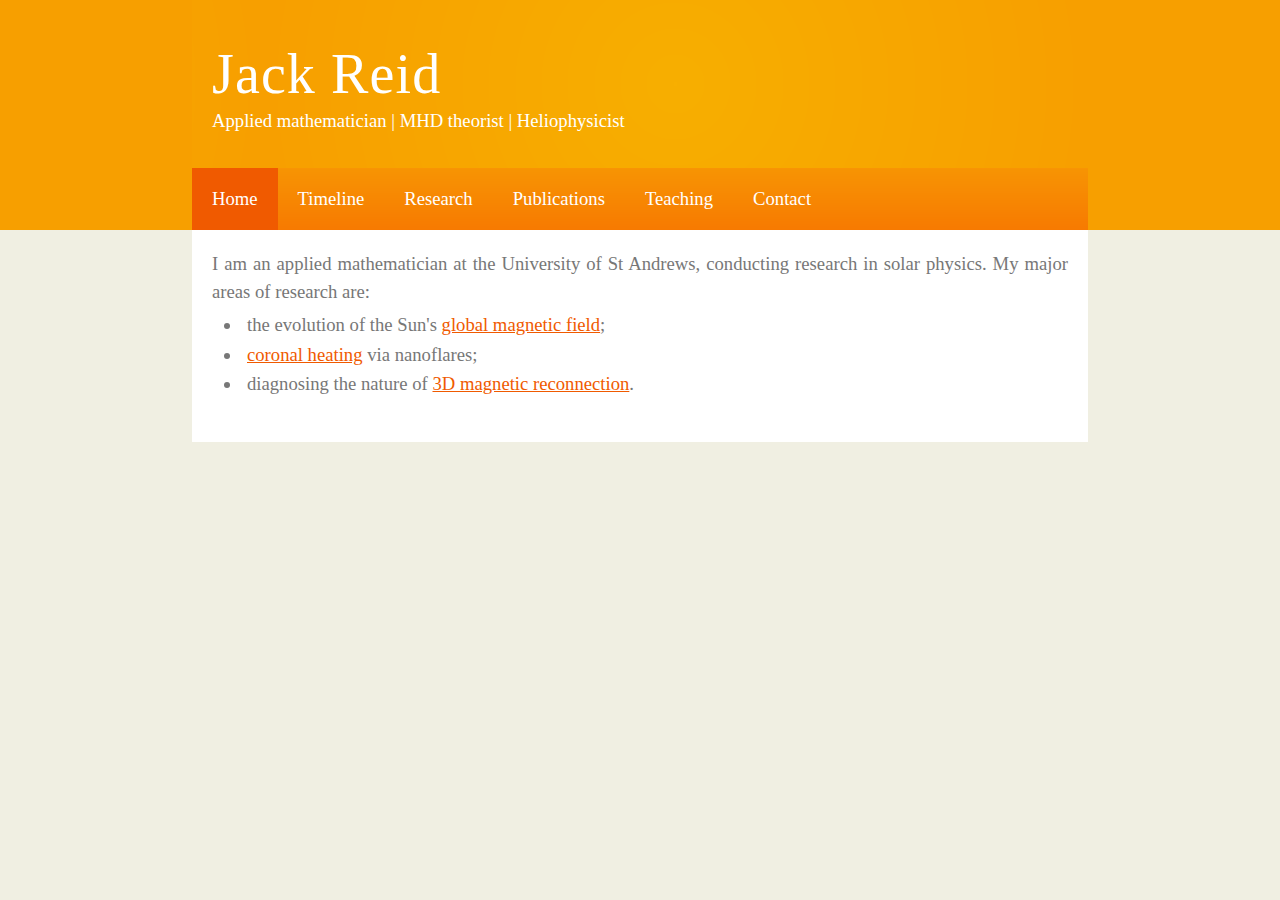
<file: index.html>
<!DOCTYPE HTML>
<html>

<head>
	<title>Jack Reid | Applied mathematics, MHD theory, solar physics</title>
	<meta name="description" content="Jack Reid's personal website" />
	<meta name="keywords" content="Solar magnetohydrodynamics (MHD), global magnetic field modelling, coronal heating, magnetic reconnection" />
	<meta http-equiv="content-type" content="text/html; charset=windows-1252" />
	<link rel="stylesheet" type="text/css" href="style/style.css" title="style" />
	<link rel="icon" href="img/favicon.ico" type="image/x-icon">
	<link rel="shortcut icon" href="img/favicon.ico" type="image/x-icon">
	<meta name="viewport" content="width=device-width, initial-scale=1">
	<link rel="stylesheet" href="https://cdnjs.cloudflare.com/ajax/libs/font-awesome/4.7.0/css/font-awesome.min.css">
	<script type="text/javascript" language="javascript" src="js/script.js"></script>
</head>

<body>
	<div class="header">
		<div class="logo">
			<div class="logo_text">
				<h1><a href="index.html">Jack Reid</span></a></h1>
				<h2>Applied mathematician | MHD theorist | Heliophysicist</h2>
			</div>
		</div>
		<div class="menubar">
			<ul class="menu">
				<li class="selected"><a href="index.html">Home</a></li>
				<li><a href="timeline.html">Timeline</a></li>
				<li><a href="research.html">Research</a></li>
				<li><a href="publications.html">Publications</a></li>
				<li><a href="teaching.html">Teaching</a></li>
				<li><a href="contact.html">Contact</a></li>
			</ul>
			<div class="mobilemenu">
				<a href="javascript:void(0);" class="icon" onclick="expand();">
					<i class="fa fa-bars"></i>
				</a>
				<div id="links">
					<a href="index.html" class="active">Home</a>
					<a href="timeline.html">Timeline</a>
					<a href="research.html">Research</a>
					<a href="publications.html">Publications</a>
					<a href="teaching.html">Teaching</a>
					<a href="contact.html">Contact</a>
				</div>
			</div>
		</div>
	</div>
	<div class="site_content">
		<p>I am an applied mathematician at the University of St Andrews, conducting research in solar physics. My major areas of research are:
		<ul>
			<li>the evolution of the Sun's <a href="research.html#global_field_modelling">global magnetic field</a>;</li>
			<li><a href="research.html#coronal_heating">coronal heating</a> via nanoflares;</li>
			<li>diagnosing the nature of <a href="research.html#reconnection">3D magnetic reconnection</a>.</li>
		</ul></p>
	</div>
</body>
</html>
</file>
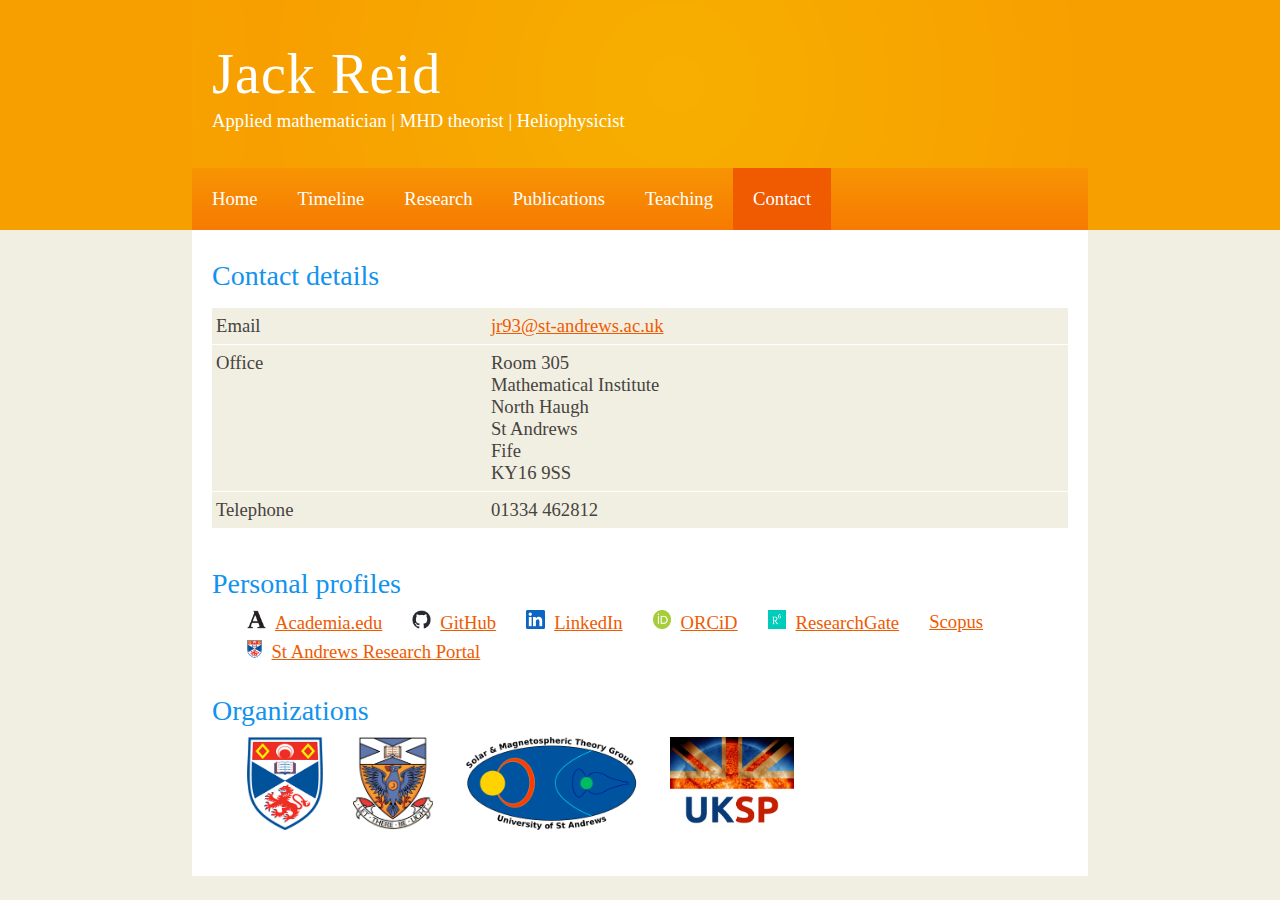
<file: contact.html>
<!DOCTYPE HTML>
<html>

<head>
	<title>Jack Reid | Contact</title>
	<meta name="description" content="Jack Reid's personal website" />
	<meta name="keywords" content="Solar magnetohydrodynamics (MHD), global magnetic field modelling, coronal heating, magnetic reconnection" />
	<meta http-equiv="content-type" content="text/html; charset=windows-1252" />
	<link rel="stylesheet" type="text/css" href="style/style.css" title="style" />
	<link rel="icon" type="image/x-icon" href="img/favicon.ico">
	<link rel="shortcut icon" type="image/x-icon" href="img/favicon.ico">
	<meta name="viewport" content="width=device-width, initial-scale=1">
	<link rel="stylesheet" href="https://cdnjs.cloudflare.com/ajax/libs/font-awesome/4.7.0/css/font-awesome.min.css">
	<script type="text/javascript" language="javascript" src="js/script.js"></script>
</head>

<body>
	<div class="header">
		<div class="logo">
			<div class="logo_text">
				<h1><a href="index.html">Jack Reid</a></h1>
				<h2>Applied mathematician | MHD theorist | Heliophysicist</h2>
			</div>
		</div>
		<div class="menubar">
			<ul class="menu">
				<li><a href="index.html">Home</a></li>
				<li><a href="timeline.html">Timeline</a></li>
				<li><a href="research.html">Research</a></li>
				<li><a href="publications.html">Publications</a></li>
				<li><a href="teaching.html">Teaching</a></li>
				<li class="selected"><a href="contact.html">Contact</a></li>
			</ul>
			<div class="mobilemenu">
				<a href="javascript:void(0);" class="icon" onclick="expand();">
					<i class="fa fa-bars"></i>
				</a>
				<div id="links">
					<a href="index.html">Home</a>
					<a href="timeline.html">Timeline</a>
					<a href="research.html">Research</a>
					<a href="publications.html">Publications</a>
					<a href="teaching.html">Teaching</a>
					<a href="contact.html" class="active">Contact</a>
				</div>
			</div>
		</div>
	</div>
	<div class="site_content">
		<h2 id="details">Contact details</h2>
		<table style="width:100%; border-spacing:0;">
			<tr><td>Email</td><td>
				<script language="JavaScript">user='jr93'; site='st-andrews.ac.uk'; document.write('<a href=\"mailto:'+user+'@'+site+'\">'); document.write(user+'@'+site+'</a>');</script>
				<noscript>[Enable JavaScript]</noscript>
			</td></tr>
			<tr><td>Office</td><td>Room 305<br>Mathematical Institute<br>North Haugh<br>St Andrews<br>Fife<br>KY16 9SS</td></tr>
			<tr><td>Telephone</td><td>01334 462812</td></tr>
		</table>
		<h2 id="profiles">Personal profiles</h2>
		<ul class="inline">
			<li><a href="https://independent.academia.edu/JackReid40" style="vertical-align:bottom;"><img style="height:1.0em; margin-right:0.5em;" src="img/apple-touch-icon_cropped.png" alt="Academia.edu icon">Academia.edu</a></li>
			<li><a href="https://github.com/Jack-Reid" style="vertical-align:center;"><picture><source srcset="img/github-mark/github-mark-white.png" media="(prefers-color-scheme: dark)"><img src="img/github-mark/github-mark.png" style="height:1.0em;margin-right:0.5em;" alt="GitHub icon"></picture>GitHub</a></li>
			<li><a href="https://www.linkedin.com/in/jack-reid-8b3522116" style="vertical-align:center;"><img src="img/In-Blue-Logo.png" style="height:1.0em;margin-right:0.5em;" alt="LinkedIn icon">LinkedIn</a></li>
			<li><a href="https://orcid.org/0000-0002-6391-346X" style="vertical-align:center;"><img src="img/orcid/ORCID-iD_icon-128x128.png" style="height:1.0em;margin-right:0.5em;" alt="ORCID iD icon">ORCiD</a></li>
			<li><a href="https://www.researchgate.net/profile/Jack-Reid-7" style="vertical-align:center;"><img src="img/RG_square_green.jpg" style="height:1.0em;margin-right:0.5em;" alt="ResearchGate icon">ResearchGate</a></li>
			<li><a style="vertical-align:center;line-height:1.32em" href="https://www.scopus.com/authid/detail.uri?authorId=57652571700">Scopus</a></li>
			<li><a href="https://research-portal.st-andrews.ac.uk/en/persons/jack-reid" style="vertical-align:center;"><img src="img/university_crest.png" style="height:1.0em;margin-right:0.5em;" alt="University logo">St Andrews Research Portal</a></li>
		</ul>
		<h2 id="organizations">Organizations</h2>
		<ul class="inline">
			<li><a href="https://www.st-andrews.ac.uk/" style="vertical-align:center;"><img src="img/university_crest.png" style="height: 70pt;" alt="University of St Andrews crest"></a></li>
			<li><a href="https://carnegie-trust.org/" style="vertical-align:center;"><img src="img/CarnegieTrust/CTUS_Logo.jpg" style="height: 70pt; width: 60pt; object-fit: cover; object-position: 0 0;" alt="Carnegie Trust logo"></a></li>
			<li><a href="https://solar-mcs.wp.st-andrews.ac.uk/" style="vertical-align:center;"><picture><source srcset="img/SMTGlogos/StarAndPlanetWithWhiteText.png" media="(prefers-color-scheme: dark)"><img src="img/SMTGlogos/StarAndPlanetWithBlackText.png" style="height: 70pt;" alt="SMTG logo"></picture></a></li>
			<li><a href="https://www.uksolphys.org/" style="vertical-align:center;"><img src="img/uksp_logo_250.jpg" style="height: 70pt;" alt="UKSP logo"></a></li>
		</ul>
	</div>
</body>
</html>
</file>
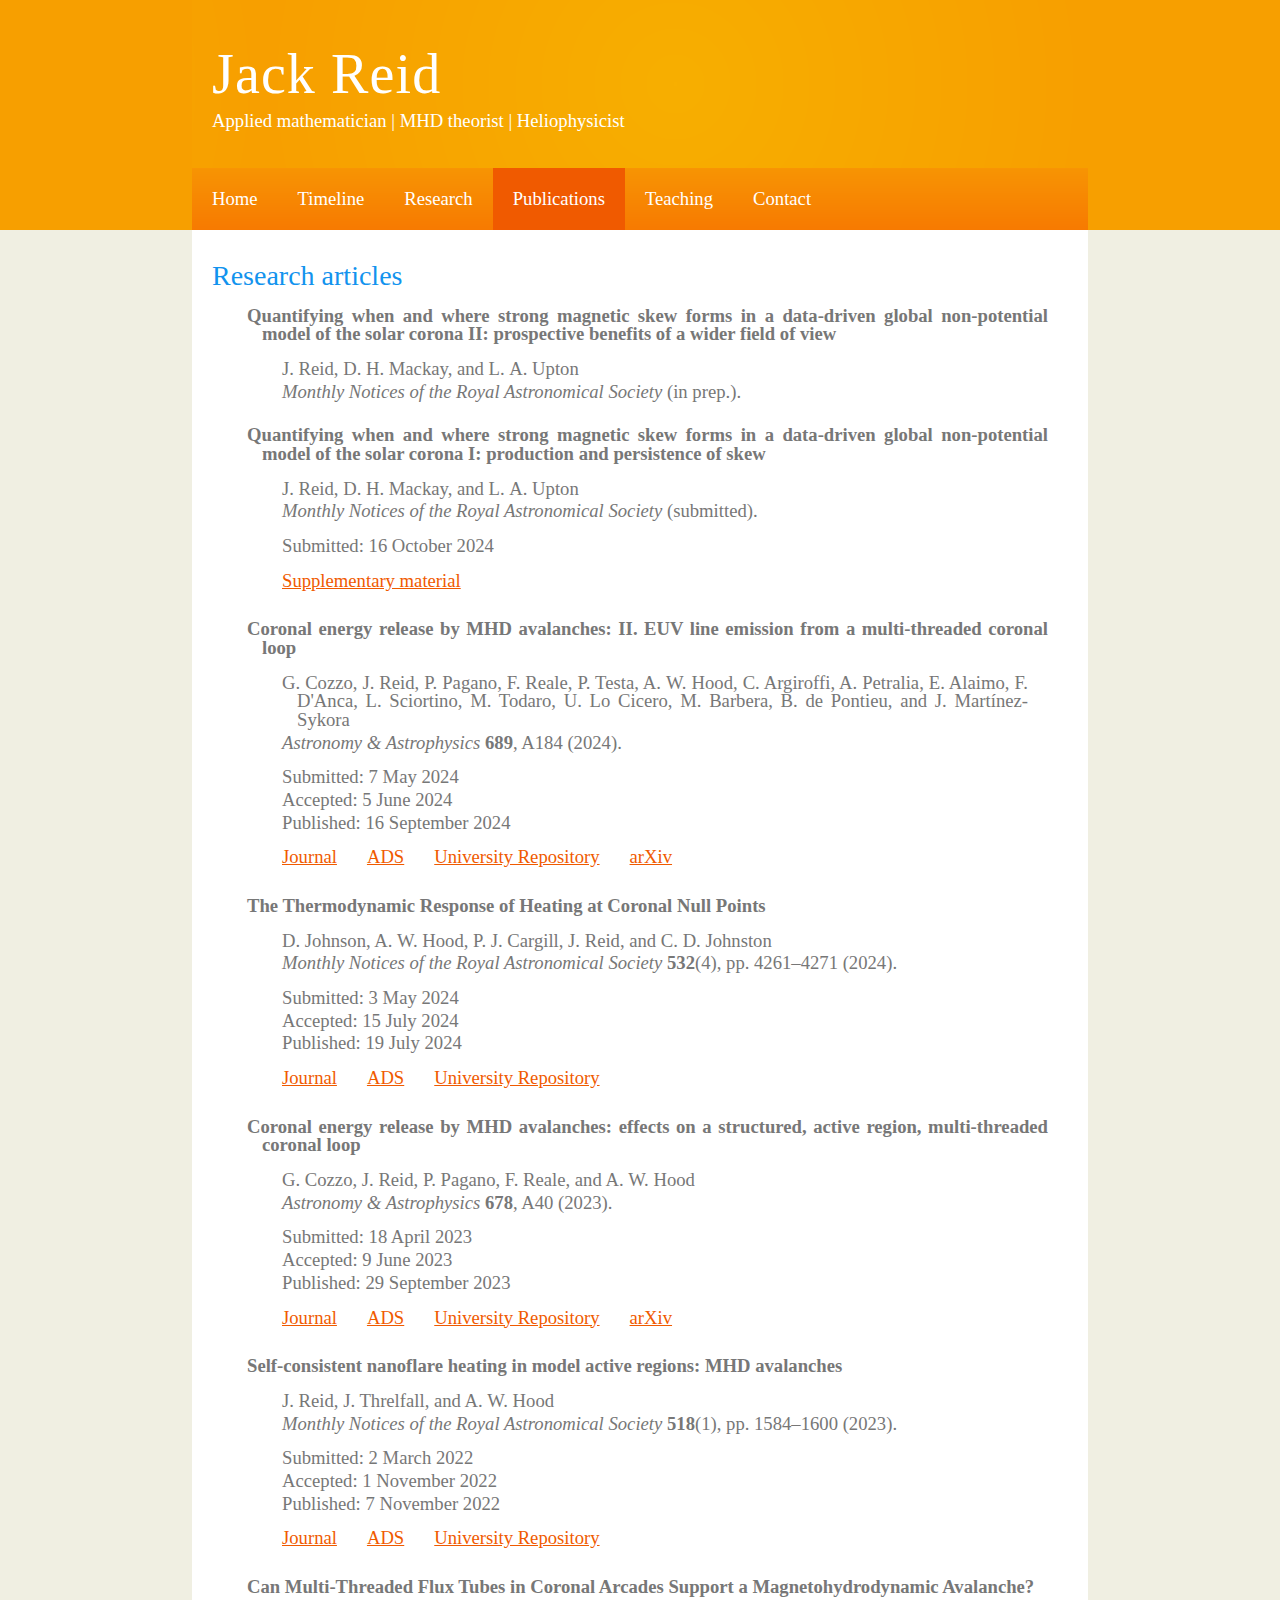
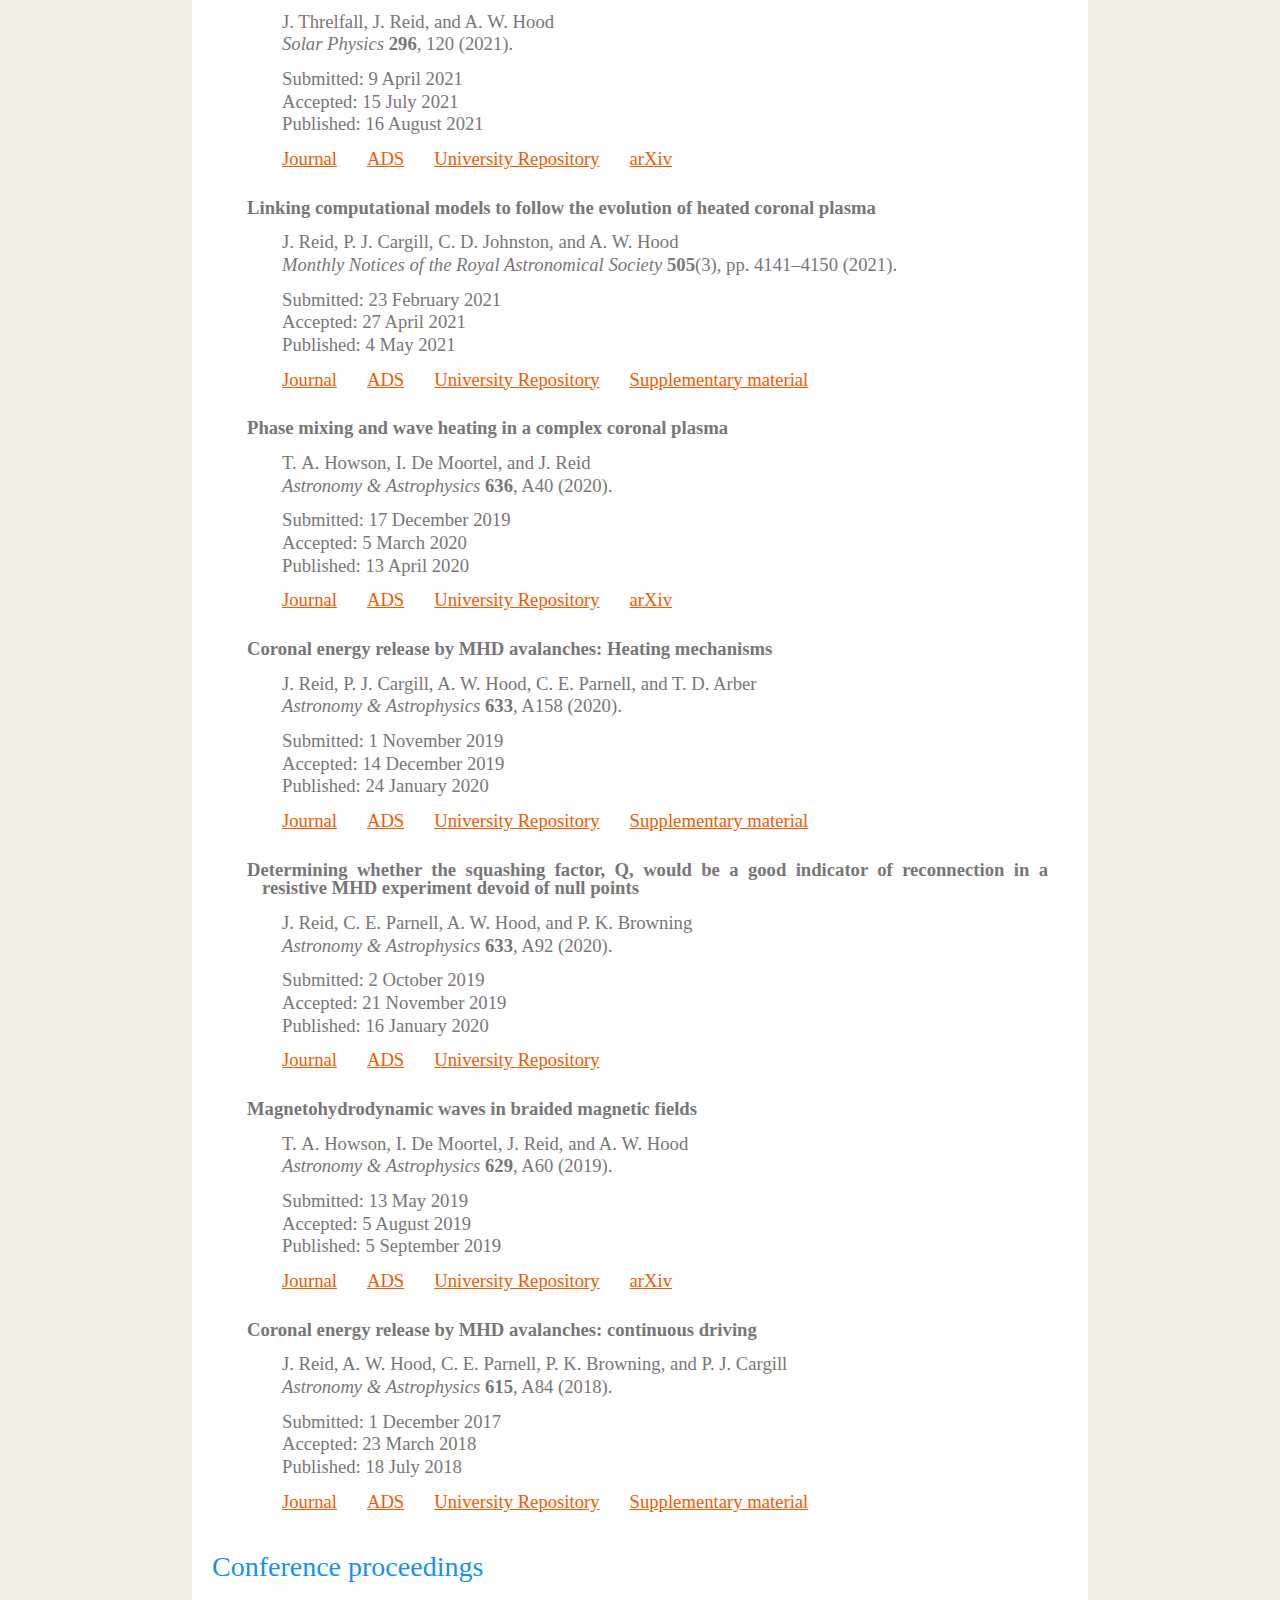
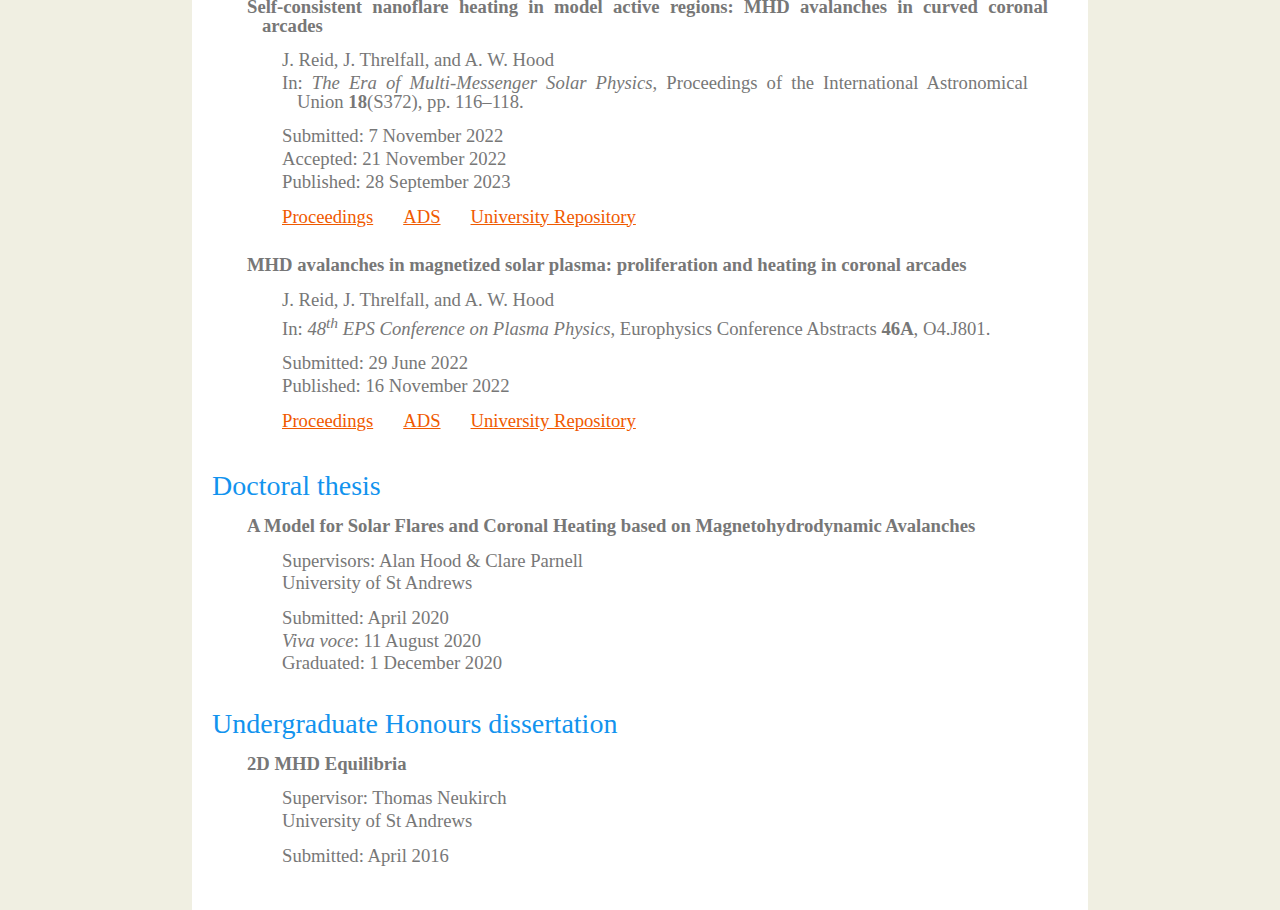
<file: publications.html>
<!DOCTYPE HTML>
<html>

<head>
	<title>Jack Reid | Publications</title>
	<meta name="description" content="Jack Reid's personal website" />
	<meta name="keywords" content="Solar magnetohydrodynamics (MHD), global magnetic field modelling, coronal heating, magnetic reconnection" />
	<meta http-equiv="content-type" content="text/html; charset=windows-1252" />
	<link rel="stylesheet" type="text/css" href="style/style.css" title="style" />
	<link rel="icon" type="image/x-icon" href="img/favicon.ico">
	<link rel="shortcut icon" type="image/x-icon" href="img/favicon.ico">
	<meta name="viewport" content="width=device-width, initial-scale=1">
	<link rel="stylesheet" href="https://cdnjs.cloudflare.com/ajax/libs/font-awesome/4.7.0/css/font-awesome.min.css">
	<script type="text/javascript" language="javascript" src="js/script.js"></script>
</head>

<body>
	<div class="header">
		<div class="logo">
			<div class="logo_text">
				<h1><a href="index.html">Jack Reid</span></a></h1>
				<h2>Applied mathematician | MHD theorist | Heliophysicist</h2>
			</div>
		</div>
		<div class="menubar">
			<ul class="menu">
				<li><a href="index.html">Home</a></li>
				<li><a href="timeline.html">Timeline</a></li>
				<li><a href="research.html">Research</a></li>
				<li class="selected"><a href="publications.html">Publications</a></li>
				<li><a href="teaching.html">Teaching</a></li>
				<li><a href="contact.html">Contact</a></li>
			</ul>
			<div class="mobilemenu">
				<a href="javascript:void(0);" class="icon" onclick="expand();">
					<i class="fa fa-bars"></i>
				</a>
				<div id="links">
					<a href="index.html">Home</a>
					<a href="timeline.html">Timeline</a>
					<a href="research.html">Research</a>
					<a href="publications.html" class="active">Publications</a>
					<a href="teaching.html">Teaching</a>
					<a href="contact.html">Contact</a>
				</div>
			</div>
		</div>
	</div>
	<div class="site_content">
		<h2 id="articles">Research articles</h2>
		<ul class="unmarked">
			<li>
				<strong id="skew_formation2">Quantifying when and where strong magnetic skew forms in a data-driven global non-potential model of the solar corona II: prospective benefits of a wider field of view</strong>
				<ul class="unmarked tight">
					<li>J. Reid, D.&nbsp;H. Mackay, and L.&nbsp;A. Upton</li>
					<li><i>Monthly Notices of the Royal Astronomical Society</i> (in prep.).</li>
				</ul>
			</li>
			<li>
				<strong id="skew_formation1">Quantifying when and where strong magnetic skew forms in a data-driven global non-potential model of the solar corona I: production and persistence of skew</strong>
				<ul class="unmarked tight">
					<li>J. Reid, D.&nbsp;H. Mackay, and L.&nbsp;A. Upton</li>
					<li><i>Monthly Notices of the Royal Astronomical Society</i> (submitted).</li>
				</ul>
				<ul class="unmarked tight">
					<li>Submitted: 16 October 2024</li>
				</ul>
				<ul class="inline">
					<li><a href="supplementary_material.html#skew_formation1">Supplementary material</a></li>
				</ul>
			</li>
			<li>
				<strong id="gabriele2">Coronal energy release by MHD avalanches: II. EUV line emission from a multi-threaded coronal loop</strong>
				<ul class="unmarked tight">
					<li>G. Cozzo, J. Reid, P. Pagano, F. Reale, P. Testa, A.&nbsp;W. Hood, C. Argiroffi, A. Petralia, E. Alaimo, F. D'Anca, L. Sciortino, M. Todaro, U. Lo Cicero, M. Barbera, B. de Pontieu, and J. Mart&#xED;nez-Sykora</li>
					<li><i>Astronomy & Astrophysics</i> <b>689</b>, A184 (2024).</li>
				</ul>
				<ul class="unmarked tight">
					<li>Submitted: 7 May 2024</li>
					<li>Accepted: 5 June 2024</li>
					<li>Published: 16 September 2024</li>
				</ul>
				<ul class="inline">
					<li><a href="https://www.aanda.org/articles/aa/abs/2024/09/aa50644-24/aa50644-24.html">Journal</a></li>
					<li><a href="https://ui.adsabs.harvard.edu/abs/2024A&A...689A.184C">ADS</a></li>
					<li><a href="https://research-repository.st-andrews.ac.uk/handle/10023/30558">University Repository</a></li>
					<li><a href="https://arxiv.org/abs/2406.11701">arXiv</a></li>
				</ul>
			</li>
			<li>
				<strong id="nullpoint1">The Thermodynamic Response of Heating at Coronal Null Points</strong>
				<ul class="unmarked tight">
					<li>D. Johnson, A.&nbsp;W. Hood, P.&nbsp;J. Cargill, J. Reid, and C.&nbsp;D. Johnston</li>
					<li><i>Monthly Notices of the Royal Astronomical Society</i> <b>532</b>(4), pp.&nbsp;4261&ndash;4271 (2024).</li>
				</ul>
				<ul class="unmarked tight">
					<li>Submitted: 3 May 2024</li>
					<li>Accepted: 15 July 2024</li>
					<li>Published: 19 July 2024</li>
				</ul>
				<ul class="inline">
					<li><a href="https://academic.oup.com/mnras/article/532/4/stae1760/7717367">Journal</a></li>
					<li><a href="https://ui.adsabs.harvard.edu/abs/2024MNRAS.532.4261J">ADS</a></li>
					<li><a href="https://research-repository.st-andrews.ac.uk/handle/10023/30328">University Repository</a></li>
				</ul>
			</li>
			<li>
				<strong id="gabriele1">Coronal energy release by MHD avalanches: effects on a structured, active region, multi-threaded coronal loop</strong>
				<ul class="unmarked tight">
					<li>G. Cozzo, J. Reid, P. Pagano, F. Reale, and A.&nbsp;W. Hood</li>
					<li><i>Astronomy & Astrophysics</i> <b>678</b>, A40 (2023).</li>
				</ul>
				<ul class="unmarked tight">
					<li>Submitted: 18 April 2023</li>
					<li>Accepted: 9 June 2023</li>
					<li>Published: 29 September 2023</li>
				</ul>
				<ul class="inline">
					<li><a href="https://www.aanda.org/articles/aa/abs/2023/10/aa46689-23/aa46689-23.html">Journal</a></li>
					<li><a href="https://ui.adsabs.harvard.edu/abs/2023A&A...678A..40C">ADS</a></li>
					<li><a href="https://research-repository.st-andrews.ac.uk/handle/10023/28471">University Repository</a></li>
					<li><a href="https://arxiv.org/abs/2306.06047">arXiv</a></li>
				</ul>
			</li>
			<li>
				<strong id="arcade_heating">Self-consistent nanoflare heating in model active regions: MHD avalanches</strong>
				<ul class="unmarked tight">
					<li>J. Reid, J. Threlfall, and A.&nbsp;W. Hood</li>
					<li><i>Monthly Notices of the Royal Astronomical Society</i> <b>518</b>(1), pp.&nbsp;1584&ndash;1600 (2023).</li>
				</ul>
				<ul class="unmarked tight">
					<li>Submitted: 2 March 2022</li>
					<li>Accepted: 1 November 2022</li>
					<li>Published: 7 November 2022</li>
				</ul>
				<ul class="inline">
					<li><a href="https://academic.oup.com/mnras/article/518/1/1584/6807460">Journal</a></li>
					<li><a href="https://ui.adsabs.harvard.edu/abs/2023MNRAS.518.1584R">ADS</a></li>
					<li><a href="https://risweb.st-andrews.ac.uk/portal/en/researchoutput/selfconsistent-nanoflare-heating-in-model-active-regions(a64d3485-fa31-48d6-ae74-60c782b87e85).html">University Repository</a></li>
				</ul>
			</li>
			<li>
				<strong id="avalanche_arcade">Can Multi-Threaded Flux Tubes in Coronal Arcades Support a Magnetohydrodynamic Avalanche?</strong>
				<ul class="unmarked tight">
					<li>J. Threlfall, J. Reid, and A.&nbsp;W. Hood</li>
					<li><i>Solar Physics</i> <b>296</b>, 120 (2021).</li>
				</ul>
				<ul class="unmarked tight">
					<li>Submitted: 9 April 2021</li>
					<li>Accepted: 15 July 2021</li>
					<li>Published: 16 August 2021</li>
				</ul>
				<ul class="inline">
					<li><a href="https://link.springer.com/article/10.1007/s11207-021-01865-7">Journal</a></li>
					<li><a href="https://ui.adsabs.harvard.edu/abs/2021SoPh..296..120T">ADS</a></li>
					<li><a href="https://risweb.st-andrews.ac.uk/portal/en/researchoutput/can-multithreaded-flux-tubes-in-coronal-arcades-support-a-magnetohydrodynamic-avalanche(432fcf1d-01ee-4d86-a132-9d8e73d73775).html">University Repository</a></li>
					<li><a href="https://arxiv.org/abs/2107.08758">arXiv</a></li>
				</ul>
			</li>
			<li>
				<strong id="1d_heating">Linking computational models to follow the evolution of heated coronal plasma</strong>
				<ul class="unmarked tight">
					<li>J. Reid, P.&nbsp;J. Cargill, C.&nbsp;D. Johnston, and A.&nbsp;W. Hood</li>
					<li><i>Monthly Notices of the Royal Astronomical Society</i> <b>505</b>(3), pp.&nbsp;4141&ndash;4150 (2021).</li>
				</ul>
				<ul class="unmarked tight">
					<li>Submitted: 23 February 2021</li>
					<li>Accepted: 27 April 2021</li>
					<li>Published: 4 May 2021</li>
				</ul>
				<ul class="inline">
					<li><a href="https://academic.oup.com/mnras/article/505/3/4141/6263644">Journal</a></li>
					<li><a href="https://ui.adsabs.harvard.edu/abs/2021MNRAS.505.4141R">ADS</a></li>
					<li><a href="https://risweb.st-andrews.ac.uk/portal/en/researchoutput/linking-computational-models-to-follow-the-evolution-of-heated-coronal-plasma(e4f7d7cb-bca9-4843-9d20-210f878d8cf5).html">University Repository</a></li>
					<li><a href="supplementary_material.html#1d_heating">Supplementary material</a></li>
				</ul>
			</li>
			<li>
				<strong id="complex_field_phase_mixing">Phase mixing and wave heating in a complex coronal plasma</strong>
				<ul class="unmarked tight">
					<li>T.&nbsp;A. Howson, I. De&nbsp;Moortel, and J. Reid</li>
					<li><i>Astronomy & Astrophysics</i> <b>636</b>, A40 (2020).
				</ul>
				<ul class="unmarked tight">
					<li>Submitted: 17 December 2019</li>
					<li>Accepted: 5 March 2020</li>
					<li>Published: 13 April 2020</li>
				</ul>
				<ul class="inline">
					<li><a href="https://www.aanda.org/articles/aa/abs/2020/04/aa37332-19/aa37332-19.html">Journal</a></li>
					<li><a href="https://ui.adsabs.harvard.edu/abs/2020A%26A...636A..40H">ADS</a></li>
					<li><a href="https://risweb.st-andrews.ac.uk/portal/en/researchoutput/phase-mixing-and-wave-heating-in-a-complex-coronal-plasma(1d0c1084-cd80-410f-b8cc-7c1f271a22d3).html">University Repository</a></li>
					<li><a href="https://arxiv.org/abs/2003.05226">arXiv</a></li>
				</ul>
			</li>
			<li>
				<strong id="avalanche_heating">Coronal energy release by MHD avalanches: Heating mechanisms</strong>
				<ul class="unmarked tight">
					<li>J. Reid, P.&nbsp;J. Cargill, A.&nbsp;W. Hood, C.&nbsp;E. Parnell, and T.&nbsp;D. Arber</li>
					<li><i>Astronomy & Astrophysics</i> <b>633</b>, A158 (2020).
				</ul>
				<ul class="unmarked tight">
					<li>Submitted: 1 November 2019</li>
					<li>Accepted: 14 December 2019</li>
					<li>Published: 24 January 2020</li>
				</ul>
				<ul class="inline" type="none">
					<li><a href="https://www.aanda.org/articles/aa/abs/2020/01/aa37051-19/aa37051-19.html">Journal</a></li>
					<li><a href="https://ui.adsabs.harvard.edu/abs/2020A%26A...633A.158R">ADS</a></li>
					<li><a href="https://risweb.st-andrews.ac.uk/portal/en/researchoutput/coronal-energy-release-by-mhd-avalanches(5b60b996-6916-4c9b-9b97-89d8169443ba).html">University Repository</a></li>
					<li><a href="supplementary_material.html#avalanche_heating">Supplementary material</a></li>
				</ul>
			</li>
			<li>
				<strong id="Q_indicators_of_reconnection">Determining whether the squashing factor, Q, would be a good indicator of reconnection in a resistive MHD experiment devoid of null points</strong>
				<ul class="unmarked tight">
					<li>J. Reid, C.&nbsp;E. Parnell, A.&nbsp;W. Hood, and P.&nbsp;K. Browning</li>
					<li><i>Astronomy & Astrophysics</i> <b>633</b>, A92 (2020).
				</ul>
				<ul class="unmarked tight">
					<li>Submitted: 2 October 2019</li>
					<li>Accepted: 21 November 2019</li>
					<li>Published: 16 January 2020</li>
				</ul>
				<ul class="inline">
					<li><a href="https://www.aanda.org/articles/aa/abs/2020/01/aa36832-19/aa36832-19.html">Journal</a></li>
					<li><a href="https://ui.adsabs.harvard.edu/abs/2020A%26A...633A..92R">ADS</a></li>
					<li><a href="https://risweb.st-andrews.ac.uk/portal/en/researchoutput/determining-whether-the-squashing-factor-q-would-be-a-good-indicator-of-reconnection-in-a-resistive-mhd-experiment-devoid-of-null-points(82a139be-fe59-4a66-9535-d21b6dc49705).html">University Repository</a></li>
				</ul>
			</li>
			<li>
				<strong id="waves_in_braided_fields">Magnetohydrodynamic waves in braided magnetic fields</strong>
				<ul class="unmarked tight">
					<li>T.&nbsp;A. Howson, I. De&nbsp;Moortel, J. Reid, and A.&nbsp;W. Hood</li>
					<li><i>Astronomy & Astrophysics</i> <b>629</b>, A60 (2019).
				</ul>
				<ul class="unmarked tight">
					<li>Submitted: 13 May 2019</li>
					<li>Accepted: 5 August 2019</li>
					<li>Published: 5 September 2019</li>
				</ul>
				<ul class="inline">
					<li><a href="https://www.aanda.org/articles/aa/abs/2019/09/aa35876-19/aa35876-19.html">Journal</a></li>
					<li><a href="https://ui.adsabs.harvard.edu/abs/2019A%26A...629A..60H">ADS</a></li>
					<li><a href="https://risweb.st-andrews.ac.uk/portal/en/researchoutput/magnetohydrodynamic-waves-in-braided-magnetic-fields(f9e71ada-7ed4-4c6c-b287-059a2c1fe991).html">University Repository</a></li>
					<li><a href="https://arxiv.org/abs/1908.03089">arXiv</a></li>
				</ul>
			</li>
			<li>
				<strong id="avalanche1">Coronal energy release by MHD avalanches: continuous driving</strong>
				<ul class="unmarked tight">
					<li>J. Reid, A.&nbsp;W. Hood, C.&nbsp;E. Parnell, P.&nbsp;K. Browning, and P.&nbsp;J. Cargill</li>
					<li><i>Astronomy & Astrophysics</i> <b>615</b>, A84 (2018).
				</ul>
				<ul class="unmarked tight">
					<li>Submitted: 1 December 2017</li>
					<li>Accepted: 23 March 2018</li>
					<li>Published: 18 July 2018</li>
				</ul>
				<ul class="inline">
					<li><a href="https://www.aanda.org/articles/aa/full_html/2018/07/aa32399-17/aa32399-17.html">Journal</a></li>
					<li><a href="https://ui.adsabs.harvard.edu/abs/2018A%26A...615A..84R">ADS</a></li>
					<li><a href="https://risweb.st-andrews.ac.uk/portal/en/researchoutput/coronal-energy-release-by-mhd-avalanches(c0ab03bb-51ac-4e19-a64a-02db5672274b).html">University Repository</a></li>
					<li><a href="supplementary_material.html#avalanche1">Supplementary material</a></li>
				</ul>
			</li>
		</ul>
		<h2 id="proceedings">Conference proceedings</h2>
		<ul class="unmarked">
			<li>
				<strong>Self-consistent nanoflare heating in model active regions: MHD avalanches in curved coronal arcades</strong>
				<ul class="unmarked tight">
					<li>J. Reid, J. Threlfall, and A.&nbsp;W. Hood</li>
					<li>In: <i>The Era of Multi-Messenger Solar Physics</i>, Proceedings of the International Astronomical Union <b>18</b>(S372), pp.&nbsp;116&ndash;118.
				</ul>
				<ul class="unmarked tight">
					<li>Submitted: 7 November 2022</li>
					<li>Accepted: 21 November 2022</li>
					<li>Published: 28 September 2023</li>
				</ul>
				<ul class="inline">
					<li><a href="https://www.cambridge.org/core/journals/proceedings-of-the-international-astronomical-union/article/abs/selfconsistent-nanoflare-heating-in-model-active-regions-mhd-avalanches-in-curved-coronal-arcades/DF4D2DDDD29844FCCC32939FD8939B12">Proceedings</a></li>
					<li><a href="https://ui.adsabs.harvard.edu/abs/2023IAUS..372..116R">ADS</a></li>
					<li><a href="https://research-repository.st-andrews.ac.uk/handle/10023/28994">University Repository</a></li>
				</ul>
			</li>
			<li>
				<strong>MHD avalanches in magnetized solar plasma: proliferation and heating in
coronal arcades</strong>
				<ul class="unmarked tight">
					<li>J. Reid, J. Threlfall, and A.&nbsp;W. Hood</li>
					<li>In: <i>48<sup>th</sup> EPS Conference on Plasma Physics</i>, Europhysics Conference Abstracts <b>46A</b>, O4.J801.
				</ul>
				<ul class="unmarked tight">
					<li>Submitted: 29 June 2022</li>
					<li>Published: 16 November 2022</li>
				</ul>
				<ul class="inline">
					<li><a href="http://ocs.ciemat.es/EPS2022PAP/html/index.html">Proceedings</a></li>
					<li><a href="https://ui.adsabs.harvard.edu/abs/2022ecpp.confE...1R">ADS</a></li>
					<li><a href="https://research-repository.st-andrews.ac.uk/handle/10023/26866">University Repository</a></li>
				</ul>
			</li>
		</ul>
		<h2 id="phd_thesis">Doctoral thesis</h2>
		<ul class="unmarked">
			<li>
				<strong>A Model for Solar Flares and Coronal Heating based on Magnetohydrodynamic Avalanches</strong>
				<ul class="unmarked tight">
					<li>Supervisors: Alan Hood & Clare Parnell</li>
					<li>University of St Andrews</li>
				</ul>
				<ul class="unmarked tight">
					<li>Submitted: April 2020</li>
					<li><i>Viva voce</i>: 11 August 2020</li>
					<li>Graduated: 1 December 2020</li>
				</ul>
			</li>
		</ul>
		<h2 id="honours_thesis">Undergraduate Honours dissertation</h2>
		<ul class="unmarked">
			<li>
				<strong>2D MHD Equilibria</strong>
				<ul class="unmarked tight">
					<li>Supervisor: Thomas Neukirch</li>
					<li>University of St Andrews</li>
				</ul>
				<ul class="unmarked tight">
					<li>Submitted: April 2016</li>
				</ul>
			</li>
		</ul>
	</div>
</body>
</html>
</file>
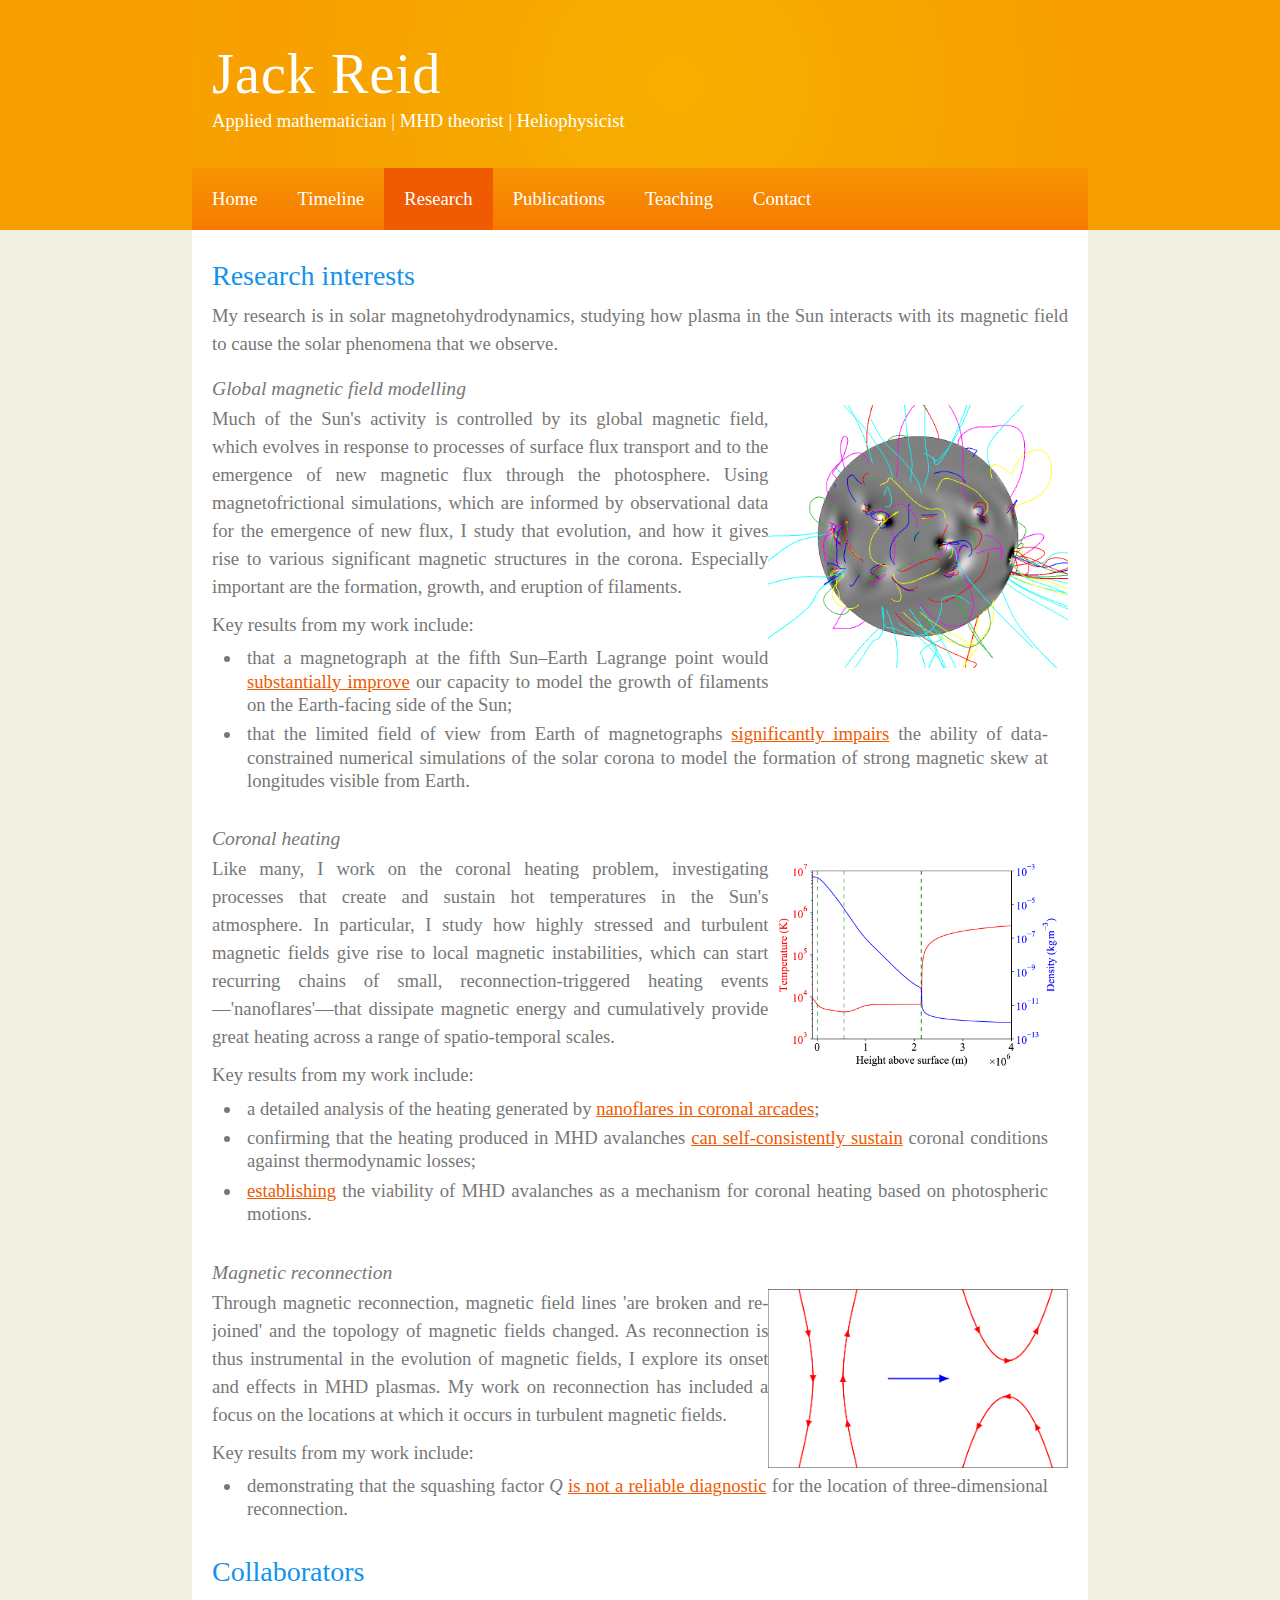
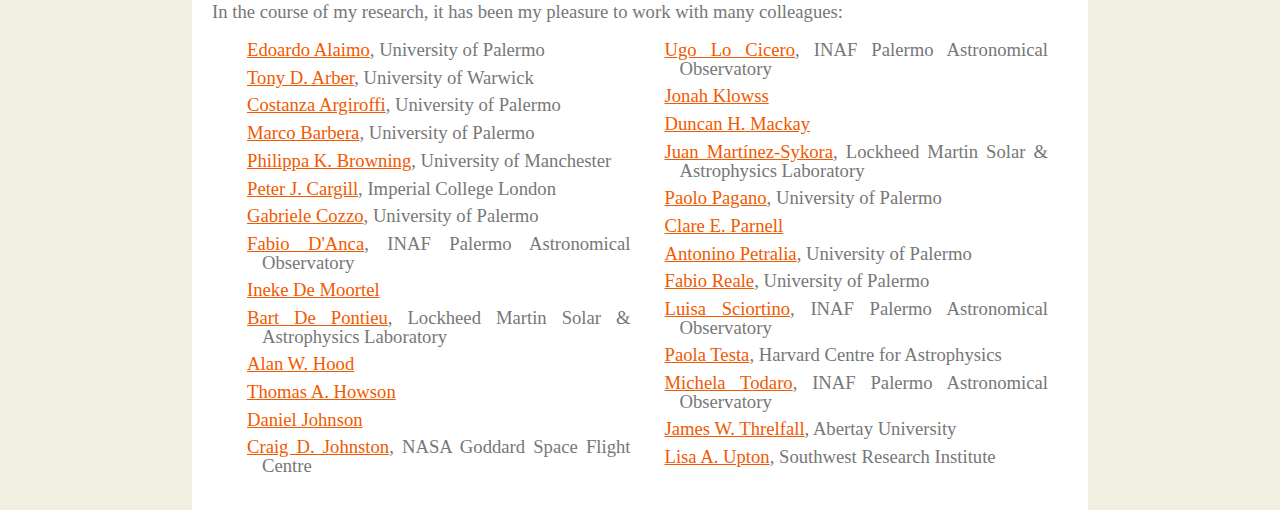
<file: research.html>
<!DOCTYPE HTML>
<html>

<head>
	<title>Jack Reid | Research</title>
	<meta name="description" content="Jack Reid's personal website" />
	<meta name="keywords" content="Solar magnetohydrodynamics (MHD), global magnetic field modelling, coronal heating, magnetic reconnection" />
	<meta http-equiv="content-type" content="text/html; charset=windows-1252" />
	<link rel="stylesheet" type="text/css" href="style/style.css" title="style" />
	<link rel="icon" type="image/x-icon" href="img/favicon.ico">
	<link rel="shortcut icon" type="image/x-icon" href="img/favicon.ico">
	<meta name="viewport" content="width=device-width, initial-scale=1">
	<link rel="stylesheet" href="https://cdnjs.cloudflare.com/ajax/libs/font-awesome/4.7.0/css/font-awesome.min.css">
	<script type="text/javascript" language="javascript" src="js/script.js"></script>
</head>

<body>
	<div class="header">
		<div class="logo">
			<div class="logo_text">
				<h1><a href="index.html">Jack Reid</span></a></h1>
				<h2>Applied mathematician | MHD theorist | Heliophysicist</h2>
			</div>
		</div>
		<div class="menubar">
			<ul class="menu">
				<li><a href="index.html">Home</a></li>
				<li><a href="timeline.html">Timeline</a></li>
				<li class="selected"><a href="research.html">Research</a></li>
				<li><a href="publications.html">Publications</a></li>
				<li><a href="teaching.html">Teaching</a></li>
				<li><a href="contact.html">Contact</a></li>
			</ul>
			<div class="mobilemenu">
				<a href="javascript:void(0);" class="icon" onclick="expand();">
					<i class="fa fa-bars"></i>
				</a>
				<div id="links">
					<a href="index.html">Home</a>
					<a href="timeline.html">Timeline</a>
					<a href="research.html" class="active">Research</a>
					<a href="publications.html">Publications</a>
					<a href="teaching.html">Teaching</a>
					<a href="contact.html">Contact</a>
				</div>
			</div>
		</div>
	</div>
	<div class="site_content">
		<h2 id="interests">Research interests</h2>
		<p>My research is in solar magnetohydrodynamics, studying how plasma in the Sun interacts with its magnetic field to cause the solar phenomena that we observe.</p>
		<h3 id="global_field_modelling">Global magnetic field modelling</h3>
		<div class="container">
			<div class="float">
				<img src="img/IllustrativeFieldLines_25December2014.png" width=100% alt="Field lines illustrating global magnetic field" />
			</div>
			<p>Much of the Sun's activity is controlled by its global magnetic field, which evolves in response to processes of surface flux transport and to the emergence of new magnetic flux through the photosphere.
			Using magnetofrictional simulations, which are informed by observational data for the emergence of new flux, I study that evolution, and how it gives rise to various significant magnetic structures in the corona.
			Especially important are the formation, growth, and eruption of filaments.</p>
			<p>Key results from my work include:
				<ul>
					<li>that a magnetograph at the fifth Sun&ndash;Earth Lagrange point would <a href="publications.html#skew_formation2">substantially improve</a> our capacity to model the growth of filaments on the Earth-facing side of the Sun;
					<li>that the limited field of view from Earth of magnetographs <a href="publications.html#skew_formation1">significantly impairs</a> the ability of data-constrained numerical simulations of the solar corona to model the formation of strong magnetic skew at longitudes visible from Earth.</li>
				</ul>
			</p>
		</div>
		<h3 id="coronal_heating">Coronal heating</h3>
		<div class="container">
			<div class="float">
				<img src="img/CoronalHeating_Diagram.png" width=100% alt="Coronal heating problem" />
			</div>
			<p>Like many, I work on the coronal heating problem, investigating processes that create and sustain hot temperatures in the Sun's atmosphere.
			In particular, I study how highly stressed and turbulent magnetic fields give rise to local magnetic instabilities, which can start recurring chains of small, reconnection-triggered heating events&mdash;'nanoflares'&mdash;that dissipate magnetic energy and cumulatively provide great heating across a range of spatio-temporal scales.</p>
			<p>Key results from my work include:
				<ul>
					<li>a detailed analysis of the heating generated by <a href="publications.html#arcade_heating">nanoflares in coronal arcades</a>;</li>
					<li>confirming that the heating produced in MHD avalanches <a href="publications.html#1d_heating">can self-consistently sustain</a> coronal conditions against thermodynamic losses;</li>
					<li><a href="publications.html#avalanche1">establishing</a> the viability of MHD avalanches as a mechanism for coronal heating based on photospheric motions.</li>
				</ul>
			</p>
		</div>
		<h3 id="reconnection">Magnetic reconnection</h3>
		<div class="container">
			<div class="float">
				<img src="img/Reconnection.png" width=100% alt="Reconnecting magnetic field lines" />
			</div>
			<p>Through magnetic reconnection, magnetic field lines 'are broken and re-joined' and the topology of magnetic fields changed.
			As reconnection is thus instrumental in the evolution of magnetic fields, I explore its onset and effects in MHD plasmas.
			My work on reconnection has included a focus on the locations at which it occurs in turbulent magnetic fields.</p>
			<p>Key results from my work include:
				<ul>
					<li>demonstrating that the squashing factor <i>Q</i> <a href="publications.html#Q_indicators_of_reconnection">is not a reliable diagnostic</a> for the location of three-dimensional reconnection.</li>
				</ul>
			</p>
		</div>
		<h2 id="collaborators">Collaborators</h2>
		<p>In the course of my research, it has been my pleasure to work with many colleagues:
		<ul class="unmarked twocol">
			<li><a href="https://www.researchgate.net/profile/Edoardo-Alaimo">Edoardo Alaimo</a>, University of Palermo</li>
			<li><a href="https://warwick.ac.uk/fac/sci/physics/research/cfsa/people/tda/">Tony D. Arber</a>, University of Warwick</li>
			<li><a href="http://cerere.astropa.inaf.it/~argi/">Costanza Argiroffi</a>, University of Palermo</li>
			<li><a href="https://www.unipa.it/persone/docenti/b/marco.barbera/en">Marco Barbera</a>, University of Palermo</li>
			<li><a href="https://research.manchester.ac.uk/en/persons/philippa.browning">Philippa K. Browning</a>, University of Manchester</li>
			<li><a href="https://www.imperial.ac.uk/people/p.cargill">Peter J. Cargill</a>, Imperial College London</li>
			<li><a href="https://www.researchgate.net/profile/Gabriele-Cozzo">Gabriele Cozzo</a>, University of Palermo</li>
			<li><a href="https://www.researchgate.net/profile/Fabio-Danca">Fabio D'Anca</a>, INAF Palermo Astronomical Observatory</li>
			<li><a href="https://www.st-andrews.ac.uk/mathematics-statistics/people/idm2/">Ineke De&nbsp;Moortel</a></li>
			<li><a href="https://www.linkedin.com/in/bart-de-pontieu-9b82a34/">Bart De&nbsp;Pontieu</a>, Lockheed Martin Solar & Astrophysics Laboratory</li>
			<li><a href="https://www.st-andrews.ac.uk/mathematics-statistics/people/awh/">Alan W. Hood</a></li>
			<li><a href="https://www.st-andrews.ac.uk/mathematics-statistics/people/tah2/">Thomas A. Howson</a></li>
			<li><a href="https://www.st-andrews.ac.uk/mathematics-statistics/people/dj57/">Daniel Johnson</a></li>
			<li><a href="https://science.gsfc.nasa.gov/sed/bio/craig.d.johnston">Craig D. Johnston</a>, NASA Goddard Space Flight Centre</li>
			<li><a href="https://www.researchgate.net/profile/Ugo-Lo-Cicero">Ugo Lo&nbsp;Cicero</a>, INAF Palermo Astronomical Observatory</li>
			<li><a href="https://jonahklowss.au/">Jonah Klowss</a></li>
			<li><a href="https://www.st-andrews.ac.uk/mathematics-statistics/people/dhm">Duncan H. Mackay</a></li>
			<li><a href="https://orcid.org/0000-0002-0333-5717">Juan Mart&#237;nez-Sykora</a>, Lockheed Martin Solar & Astrophysics Laboratory</li>
			<li><a href="https://www.unipa.it/persone/docenti/p/paolo.pagano/en/">Paolo Pagano</a>, University of Palermo</li>
			<li><a href="https://www.st-andrews.ac.uk/mathematics-statistics/people/cep/">Clare E. Parnell</a></li>
			<li><a href="https://www.unipa.it/persone/docenti/p/antonino.petralia01/en">Antonino Petralia</a>, University of Palermo</li>
			<li><a href="https://www.unipa.it/persone/docenti/r/fabio.reale/en/index.html">Fabio Reale</a>, University of Palermo</li>
			<li><a href="https://www.astropa.inaf.it/personal-pages/luisa-sciortino/">Luisa Sciortino</a>, INAF Palermo Astronomical Observatory</li>
			<li><a href="https://pweb.cfa.harvard.edu/people/paola-testa">Paola Testa</a>, Harvard Centre for Astrophysics</li>
			<li><a href="https://www.researchgate.net/profile/Michela-Todaro">Michela Todaro</a>, INAF Palermo Astronomical Observatory</li>
			<li><a href="https://www.abertay.ac.uk/staff-search/dr-james-threlfall/">James W. Threlfall</a>, Abertay University</li>
			<li><a href="http://www.solarcyclescience.com/people.html#Upton">Lisa A. Upton</a>, Southwest Research Institute</li>
		</ul></p>
	</div>
</body>
</html>
</file>
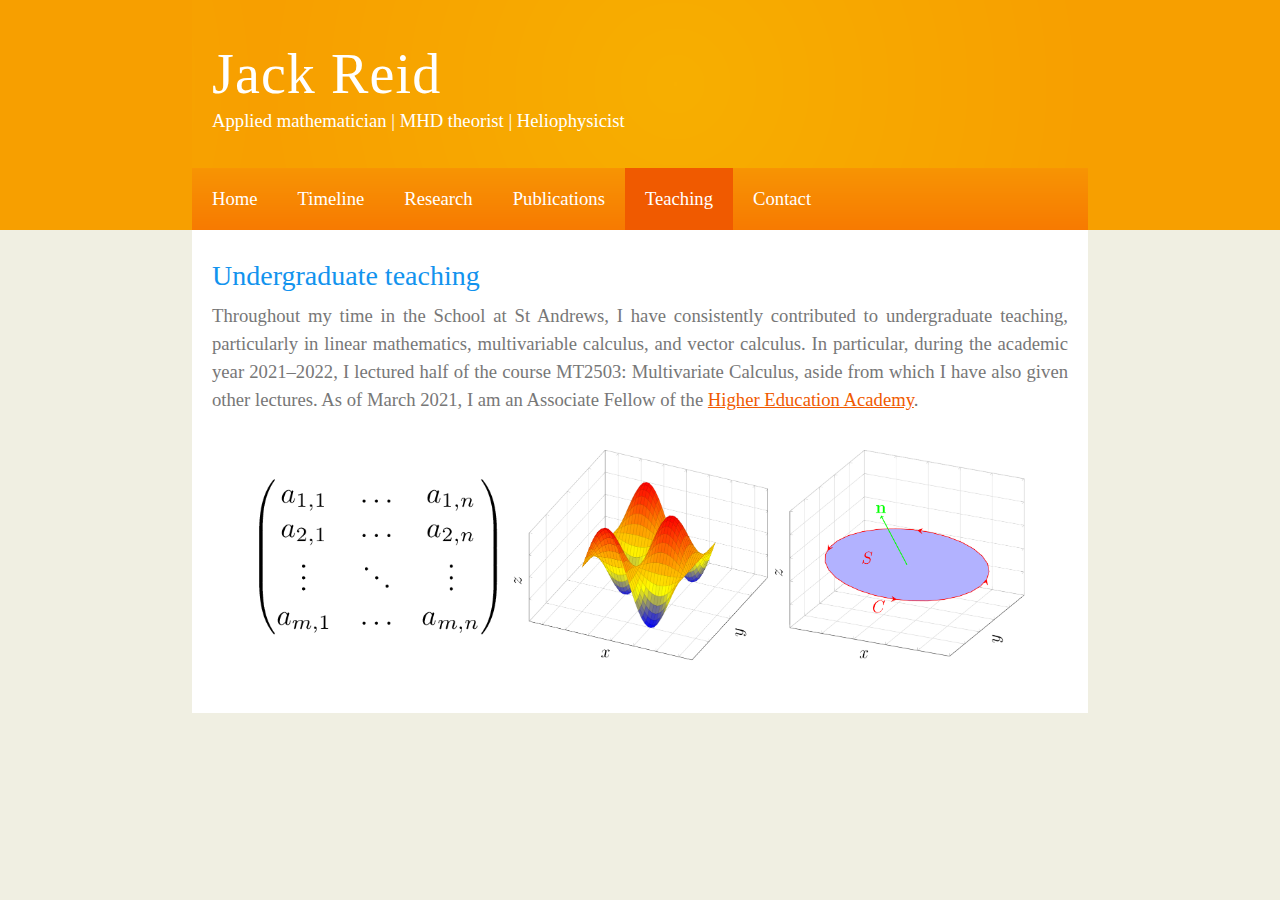
<file: teaching.html>
<!DOCTYPE HTML>
<html>

<head>
	<title>Jack Reid | Teaching</title>
	<meta name="description" content="Jack Reid's personal website" />
	<meta name="keywords" content="Solar magnetohydrodynamics (MHD), global magnetic field modelling, coronal heating, magnetic reconnection" />
	<meta http-equiv="content-type" content="text/html; charset=windows-1252" />
	<link rel="stylesheet" type="text/css" href="style/style.css" title="style" />
	<link rel="icon" type="image/x-icon" href="img/favicon.ico">
	<link rel="shortcut icon" type="image/x-icon" href="img/favicon.ico">
	<meta name="viewport" content="width=device-width, initial-scale=1">
	<link rel="stylesheet" href="https://cdnjs.cloudflare.com/ajax/libs/font-awesome/4.7.0/css/font-awesome.min.css">
	<script type="text/javascript" language="javascript" src="js/script.js"></script>
</head>

<body>
	<div class="header">
		<div class="logo">
			<div class="logo_text">
				<h1><a href="index.html">Jack Reid</span></a></h1>
				<h2>Applied mathematician | MHD theorist | Heliophysicist</h2>
			</div>
		</div>
		<div class="menubar">
			<ul class="menu">
				<li><a href="index.html">Home</a></li>
				<li><a href="timeline.html">Timeline</a></li>
				<li><a href="research.html">Research</a></li>
				<li><a href="publications.html">Publications</a></li>
				<li class="selected"><a href="teaching.html">Teaching</a></li>
				<li><a href="contact.html">Contact</a></li>
			</ul>
			<div class="mobilemenu">
				<a href="javascript:void(0);" class="icon" onclick="expand();">
					<i class="fa fa-bars"></i>
				</a>
				<div id="links">
					<a href="index.html">Home</a>
					<a href="timeline.html">Timeline</a>
					<a href="research.html">Research</a>
					<a href="publications.html">Publications</a>
					<a href="teaching.html" class="active">Teaching</a>
					<a href="contact.html">Contact</a>
				</div>
			</div>
		</div>
	</div>
	<div class="site_content">
		<h2 id="undergraduate">Undergraduate teaching</h2>
		<p>Throughout my time in the School at St Andrews, I have consistently contributed to undergraduate teaching, particularly in linear mathematics, multivariable calculus, and vector calculus.
		In particular, during the academic year 2021&ndash;2022, I lectured half of the course MT2503: Multivariate Calculus, aside from which I have also given other lectures.
		As of March 2021, I am an Associate Fellow of the <a href="https://www.advance-he.ac.uk/">Higher Education Academy</a>.</p>
		<span class="center">
			<img src="img/Matrix.png" width=256px height=158px alt="Linear algebra" style="margin:33px 0px 33px 0px" />
			<img src="img/MultivariateFunction.png" width=256px height=212px alt="Multidimensional integration" style="margin:6px 0px 6px 0px" />
			<img src="img/StokesTheorem.png" width=256px height=211px alt="Stokes' Theorem" style="margin:6px 0px 7px 0px" />
		</span>
	</div>
</body>
</html>
</file>
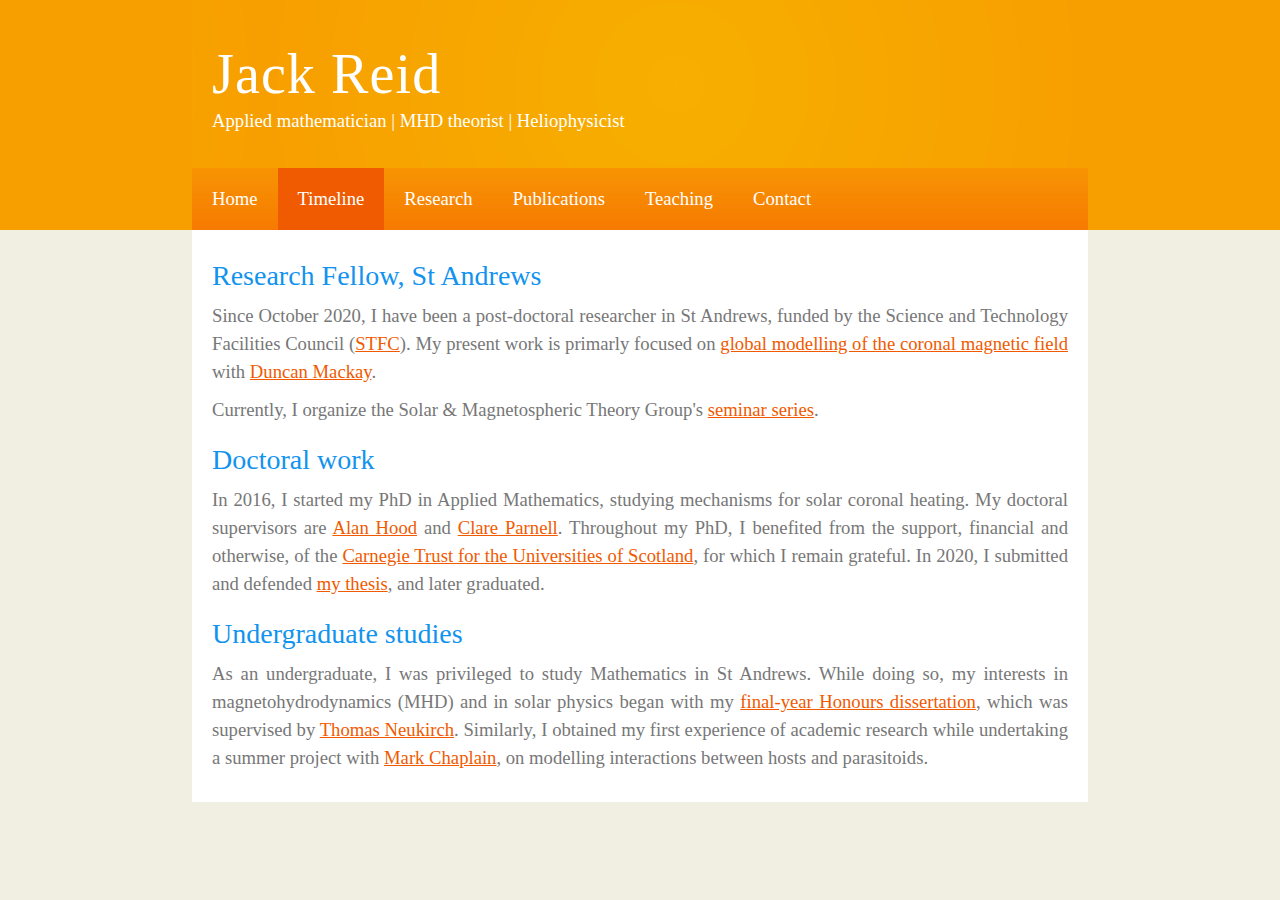
<file: timeline.html>
<!DOCTYPE HTML>
<html>

<head>
	<title>Jack Reid | Timeline</title>
	<meta name="description" content="Jack Reid's personal website" />
	<meta name="keywords" content="Solar magnetohydrodynamics (MHD), global magnetic field modelling, coronal heating, magnetic reconnection" />
	<meta http-equiv="content-type" content="text/html; charset=windows-1252" />
	<link rel="stylesheet" type="text/css" href="style/style.css" title="style" />
	<link rel="icon" type="image/x-icon" href="img/favicon.ico">
	<link rel="shortcut icon" type="image/x-icon" href="img/favicon.ico">
	<meta name="viewport" content="width=device-width, initial-scale=1">
	<link rel="stylesheet" href="https://cdnjs.cloudflare.com/ajax/libs/font-awesome/4.7.0/css/font-awesome.min.css">
	<script type="text/javascript" language="javascript" src="js/script.js"></script>
</head>

<body>
	<div class="header">
		<div class="logo">
			<div class="logo_text">
				<h1><a href="index.html">Jack Reid</a></h1>
				<h2>Applied mathematician | MHD theorist | Heliophysicist</h2>
			</div>
		</div>
		<div class="menubar">
			<ul class="menu">
				<li><a href="index.html">Home</a></li>
				<li class="selected"><a href="timeline.html">Timeline</a></li>
				<li><a href="research.html">Research</a></li>
				<li><a href="publications.html">Publications</a></li>
				<li><a href="teaching.html">Teaching</a></li>
				<li><a href="contact.html">Contact</a></li>
			</ul>
			<div class="mobilemenu">
				<a href="javascript:void(0);" class="icon" onclick="expand();">
					<i class="fa fa-bars"></i>
				</a>
				<div id="links">
					<a href="index.html">Home</a>
					<a href="timeline.html" class="active">Timeline</a>
					<a href="research.html">Research</a>
					<a href="publications.html">Publications</a>
					<a href="teaching.html">Teaching</a>
					<a href="contact.html">Contact</a>
				</div>
			</div>
		</div>
	</div>
	<div class="site_content">
		<h2>Research Fellow, St Andrews</h2>
		<p>Since October 2020, I have been a post-doctoral researcher in St Andrews, funded by the Science and Technology Facilities Council (<a href="https://www.ukri.org/councils/stfc/">STFC</a>).
		My present work is primarly focused on <a href="research.html#global_field_modelling">global modelling of the coronal magnetic field</a> with <a href="https://www.st-andrews.ac.uk/mathematics-statistics/people/dhm/">Duncan Mackay</a>.</p>
		<p>Currently, I organize the Solar & Magnetospheric Theory Group's <a href="https://solar-mcs.wp.st-andrews.ac.uk/seminars/">seminar series</a>.</p>
		<h2>Doctoral work</h2>
		<p>In 2016, I started my PhD in Applied Mathematics, studying mechanisms for solar coronal heating.
		My doctoral supervisors are <a href="https://www.st-andrews.ac.uk/mathematics-statistics/people/awh/">Alan Hood</a> and <a href="https://www.st-andrews.ac.uk/mathematics-statistics/people/cep/">Clare Parnell</a>.
		Throughout my PhD, I benefited from the support, financial and otherwise, of the <a href="https://www.carnegie-trust.org">Carnegie Trust for the Universities of Scotland</a>, for which I remain grateful.
		In 2020, I submitted and defended <a href="publications.html#phd_thesis">my thesis</a>, and later graduated.</p>
		<h2>Undergraduate studies</h2>
		<p>As an undergraduate, I was privileged to study Mathematics in St Andrews.
		While doing so, my interests in magnetohydrodynamics (MHD) and in solar physics began with my <a href="publications.html#honours_thesis">final-year Honours dissertation</a>, which was supervised by <a href="https://tneukirch.github.io/Professional_Homepage_of_Thomas_Neukirch/Homepage_Thomas_Neukirch.html">Thomas Neukirch</a>.
		Similarly, I obtained my first experience of academic research while undertaking a summer project with <a href="https://stambio.wp.st-andrews.ac.uk/members/#majc">Mark Chaplain</a>, on modelling interactions between hosts and parasitoids.</p>
	</div>
</body>
</html>
</file>
<file: style/style.css>
html
{
	height: 100%;
	font-size: 14pt;
}
@media (max-width: 600px) {
	html
	{
		font-size: 11pt;
	}
}

*
{
	margin: 0;
	padding: 0;
}

body
{
	font: normal 100% 'times new roman', 'times', serif;
	background: #F0EFE2;
	color: #777;
}

img
{
	border: 0;
}

.site_content
{
	text-align: justify;
	min-width: 600px;
	width: calc(70% - 40px);	
	margin: 0 auto 0 auto;
	padding: 20px 20px 20px 20px;
	background: #FFF repeat-y;
}
@media (max-width: 600px) {
	.site_content
	{
		margin: 0 0 0 0;
		width: calc(100% - 40px);
		min-width: 0;
		padding: 20px 20px 20px 20px;
	}
}

.dark-mode
{
	color: #CEC9C5;
}
body.dark-mode {
	background: #28281E;
}
.dark-mode .site_content
{
	background: #121212;
}

.header
{
	background: #F79F00;
	height: 230px;
}
@media (max-width: 600px) {
	.header
	{
		height: 190px;
		min-width: 0;
		width: 100%;
	}
}

.menubar
{
	margin-left: auto;
	margin-right: auto;
	min-width: 600px;
	width: calc(70% - 40px);
	height: 62px;
	padding: 0 20px 0 20px;
	background: #5B2660 url(menu.png) repeat-x;
}
@media (max-width: 600px) {
	.menubar
	{
		margin-left: 0;
		margin-right: 0;
		width: 100%;
		min-width: 0;
		height: 54px;
		padding: 0 0 0 0;
	}
}

.logo
{
	margin-left: auto;
	margin-right: auto;
	min-width: 600px;
	width: calc(70% - 40px);
	position: relative;
	height: 168px;
	background: #8B0073 url(logo.png) 100%;
	padding: 0 20px 0 20px;
}
@media (max-width: 600px) {
	.logo
	{
		margin-left: 0;
		margin-right: 0;
		height: 138px;
		width: calc(100% - 40px);
		min-width: 0;
	}
}

.logo_text 
{
	position: absolute;
	top: 20px;
	left: 20px;
	right: 20px;
}

.logo h1, .logo h2
{
	font: normal 300% 'times new roman', 'times', serif;
	border-bottom: 0;
	text-transform: none;
	margin: 0;
}

.logo_text h1, .logo_text h1 a, .logo_text h1 a:hover 
{
	padding: 22px 0 0 0;
	color: #FFF;
	letter-spacing: 0.02em;
	text-decoration: none;
}

.logo_text h1 a .logo_colour
{
	color: #F05A00;
}

.logo_text h2
{
	font-size: 100%;
	padding: 4px 0 0 0;
	color: #FFF;
}

.footer
{
	margin-left: auto;
	margin-right: auto;
	width: 100%;
	font: normal 100% 'times new roman', 'times', serif;
	height: 33px;
	padding: 24px 0 5px 0;
	text-align: center; 
	background: #29425E url(footer.png) repeat-x;
	color: #FFF;
	letter-spacing: 0.1em;
}

.footer a
{
	color: #FFF;
	text-decoration: none;
}

.footer a:hover
{
	color: #FFF;
	text-decoration: underline;
}

h2 ~ ul.unmarked
{
	padding-top: 0.25em;
}

p
{
	padding: 0 0 10px 0;
	line-height: 1.5;
}

sup
{
	vertical-align: super;
	font-size: smaller;
}

h1
{
	font: normal 175% 'times new roman', 'times', serif;
	color: #43423F;
	margin: 0 0 10px 0;
	padding: 10px 0 5px 0;
}

h2
{
	font: normal 150% 'times new roman', 'times', serif;
	color: #1293EE;
	margin: 0 0 5px 0;
	padding: 10px 0 5px 0;
}

h3
{
	margin: 0;
	font: italic 105% 'times new roman', 'times', serif;
	padding: 10px 0 5px 0;
}

figcaption {
	text-indent: 0;
}

video {
	width: 100%;
}

figure {
	float: left;
	width: calc(50% - 10px);
	text-indent: 0;
	padding: 5px;
}
@media (max-width: 600px) {
	figure
	{
		width: calc(100% - 10px);
	}
}

.row {
	margin-left: -5px;
	margin-right: -5px;
}

.row::after {
	content: "";
	clear: both;
	display: table;
}

a, a:hover
{
	outline: none;
	text-decoration: underline;
	color: #F05A00;
}

a:hover
{
	text-decoration: none;
}

.left
{
	float: left;
	width: auto;
	margin-right: 10px;
}

.right
{
	float: right;
	width: auto;
	margin-left: 10px;
}

.center
{
	display: block;
	text-align: center;
	margin: 20px auto;
}

.float
{
	float: right;
	width: 35%;
	margin: 0;
	text-align: center;
}
@media (max-width: 600px) {
	.float
	{
		width: 40%;
	}
}

.container
{
	overflow: hidden;
}

blockquote
{
	margin: 20px 0; 
	padding: 10px 20px 0 20px;
	border: 1px solid #E5E5DB;
	background: #FFF;
}

ul
{
	margin: 0 20px 12px 20px;
	text-align: justify;
	list-style-type: disc;
	list-style-position: inside
}
@media (max-width: 600px) {
	ul
	{
		margin-left: 7.5px;
	}
}

ul li
{
	margin: -2.8px 0 5px 10px;
	text-align: justify;
	padding: 0 0 4px 5px;
	list-style-type: disc;
	line-height: 1.25em;
	list-style-position: inside
}
@media (max-width: 600px) {
	ul li
	{
		padding-left: 2.5px;
	}
}

ul.unmarked
{
	list-style-type: none;
	margin-bottom: 0px;
}

ul.tight
{
	margin-bottom: 12px;
}

ul.unmarked li
{
	margin-top: 0;
	list-style-type: none;
	line-height: 1.0em;
	margin-left: 25px;
	text-indent: -15px;
}
@media (max-width: 600px) {
	ul.unmarked li
	{
		margin-left: 20px;
		text-indent: -10px;
	}
}

ul.unmarked li > ul
{
	margin-left: 5px;
}
@media (max-width: 600px) {
	ul.unmarked li > ul
	{
		margin-left: -12px;
	}
}

ul.tight li
{
	margin-bottom: 0;
}

strong + ul.unmarked
{
	margin-top: 12px;
	padding-top: 4px;
}

strong + p
{
	text-indent: 0;
}

ul.inline {
	list-style: none;
	overflow: hidden;
	padding: 0 0 4px 5px;
}
@media (max-width: 600px) {
	ul.inline
	{
		padding-left: 2.5px;
	}
}

ul.inline > li {
	display: block;
	float: left;
	list-style: none;
	margin-top: 0;
	padding: 0 20px 0 0;
}

@media (min-width: 600px) {
	ul.twocol
	{
		columns: 2;
		-webkit-columns: 2;
		-moz-columns: 2;
	}
}

ol
{
	margin: 0 20px 12px 20px;
	text-align: justify
}

ol li
{
	margin: 0 0 5px 10px;
	text-align: justify;
	padding: 0 0 4px 5px;
	line-height: 1.0em
}

ul.menu, ul.menu li
{
	float: left;
	margin: 0 -20px 0 -20px; 
	padding: 0;
}
@media (max-width: 600px) {
	ul.menu
	{
		display: none;
	}
}

ul.menu li
{
	float: left;
	margin: 0; 
	padding: 0;
	list-style: none;
}

ul.menu li a
{
	letter-spacing: 0.0em;
	font: normal 100% 'times new roman', 'times', serif;
	display: block;
	float: left;
	padding: 20px 20px 20px 20px;
	text-align: justify;
	color: #FFF;
	text-decoration: none;
	background: transparent;
} 

ul.menu li a:hover, ul.menu li.selected a, ul.menu li.selected a:hover
{
	color: #FFF;
	background: #3F1B41 url(menu_select.png) repeat-x;
}

table
{
	margin: 10px 0 30px 0;
}
.dark-mode table
{
	border-bottom: 1px solid #FFFFFF;
}

table tr th
{
	background: #3B3B3B;
	color: #FFF;
	padding: 7px 4px;
	text-align: justify;
	vertical-align: top;
}

table tr td
{
	background: #F0EFE2;
	color: #47433F;
	border-top: 1px solid #FFF;
	padding: 7px 4px;
	text-align: justify;
	vertical-align: top;
}
.dark-mode table tr td
{
	background: #28281E;
	color: #CEC9C5;
	border-top: 1px solid #CEC9C5;
}

.mobilemenu {
	display: none;
	overflow: hidden;
	background-color: #F79F00;
	position: relative;
}
@media (max-width: 600px) {
	.mobilemenu
	{
		display: block;
	}
}
.mobilemenu #links {
	display: none;
}
.mobilemenu a {
	color: white;
	padding: 18px 18px 18px 18px;
	text-decoration: none;
	font-size: 11pt;
	display: block;
}
.mobilemenu a.icon {
	background: #F79F00;
	color: white;
	display: block;
	position: relative;
	right: 0;
	top: 0;
}
.mobilemenu a:hover {
	background-color: #F05A00;
	color: black;
}
.active {
	background-color: #F05A00;
	color: white;
}
</file>
